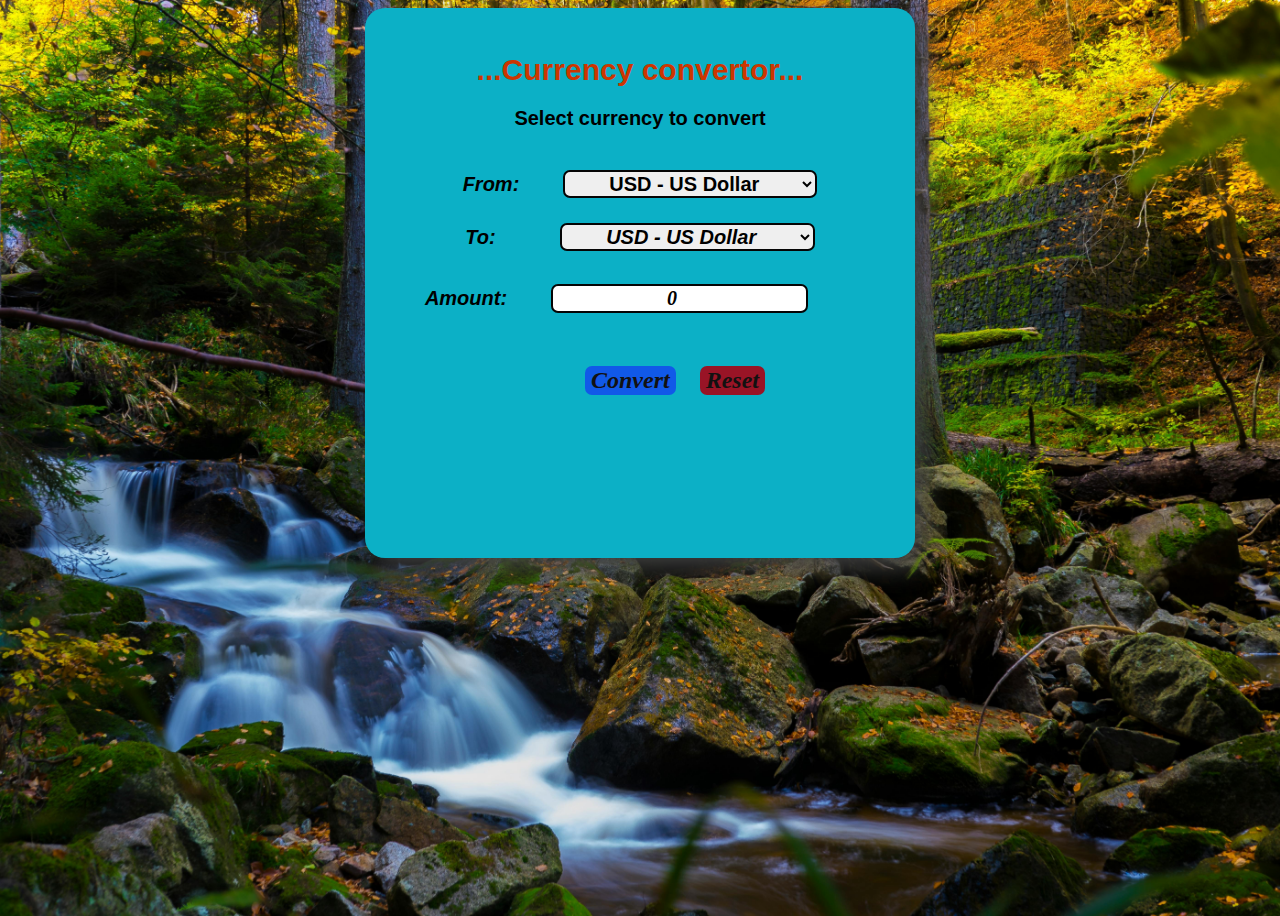
<file: Currency Convertor prject/index.html>
<!DOCTYPE html>
<html lang="en">
<head>
    <meta charset="UTF-8">
    <meta name="viewport" content="width=device-width, initial-scale=1.0">
    <title>@Collo_2543</title>
    <link rel="stylesheet" href="style.css">
</head>
<body>
       <form  id="currencyForm">
       <div class="container">
       <h1>...Currency convertor...</h1>
       <h3>Select currency to convert</h3>
        <label for="fromCurrency" id="label">From:</label>
            <select id="fromCurrency"   >
                <option value="USD">USD - US Dollar</option>
                <option value="EUR">EUR - Euro</option>
                <option value="GBP">GBP - British Pound</option>
                <option value="INR">INR - Indian Rupee</option>
                <option value="KES">KES - Kenyan Shilling</option>
                <option value="KWD">KWD - Kuwaiti Dinar</option>
                <option value="TZS">TZS - Tanzanian Shilling</option>
            </select><br>
      <label for="toCurrency" id="label">To:</label>
            <select id="toCurrency"  >
                <option value="USD">USD - US Dollar</option>
                <option value="EUR">EUR - Euro</option>
                <option value="GBP">GBP - British Pound</option>
                <option value="INR">INR - Indian Rupee</option>
                <option value="KES">KES - Kenyan Shilling</option>
                <option value="KWD">KWD - Kuwaiti Dinar</option>
                <option value="TZS">TZS - Tanzanian Shilling</option>
            </select>

       <br><br>
       <label for="number" id="label">Amount:</label>
       <input type="number" id="mynumber" value="0"><br>
       <br>
       <button  type="button" id="Convert" onclick="Conversition()">Convert</button>
       <button type="button" id="Reset" onclick="Resetform()">Reset</button>

       <p id="result"></p>
    </div>
</form>
    <script src="script.js"></script>
</body>
</html>
</file>
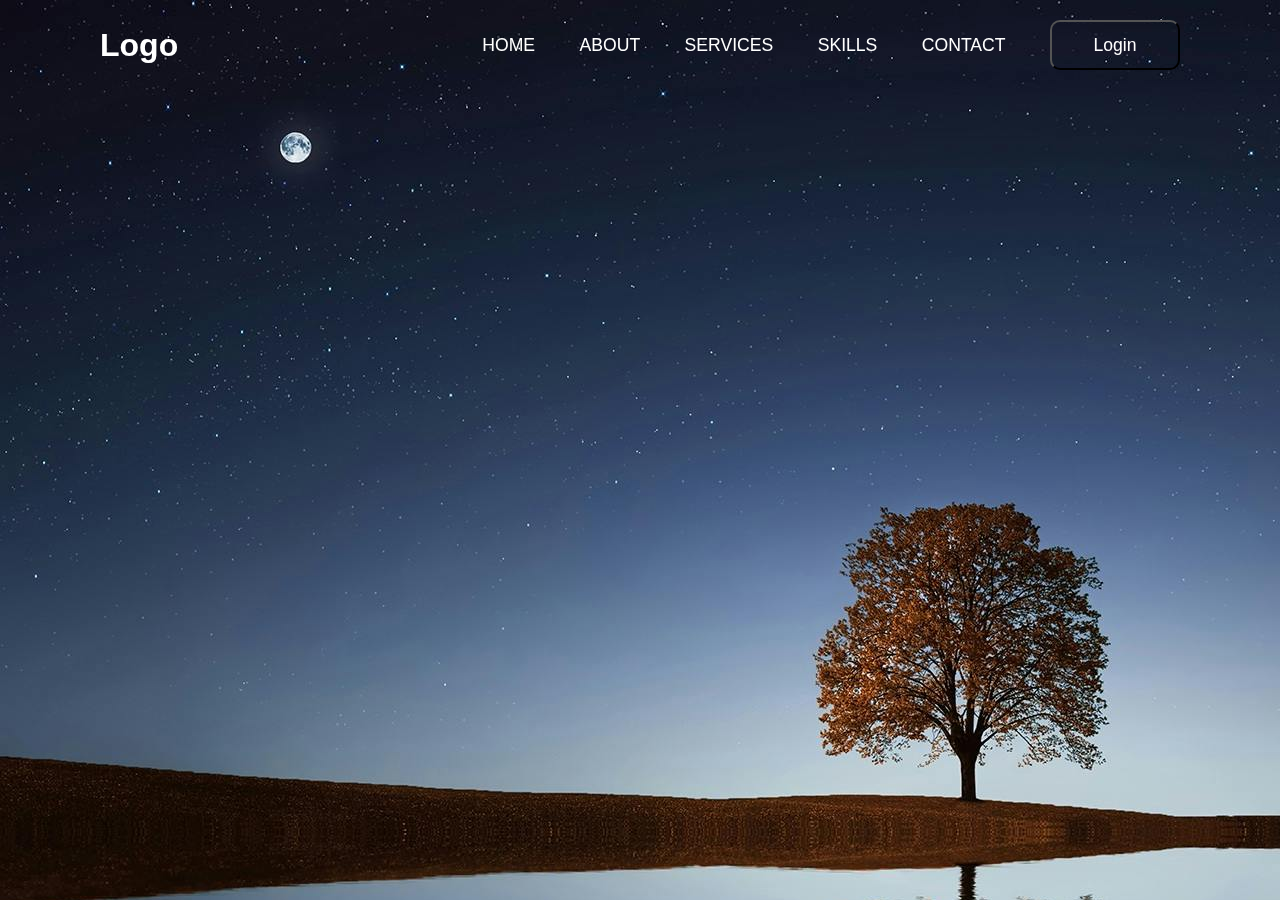
<file: LoginInterface/index.html>
<!DOCTYPE html>
<html lang="en">
<head>
    <meta charset="UTF-8">
    <meta name="viewport" content="width=device-width, initial-scale=1.0">
    <title>Login interface</title>
    <link rel="stylesheet" href="style.css">
    <link href='https://unpkg.com/boxicons@2.1.4/css/boxicons.min.css' rel='stylesheet'>
</head>
<body>
         
      <header>
        <h2 class="logo">Logo</h2>
        <nav class="navigation">
            <a href="#">HOME</a>
            <a href="#">ABOUT</a>
            <a href="#">SERVICES</a>
            <a href="#">SKILLS</a>
            <a href="#">CONTACT</a>
            <button class="btn-login">Login</button>
        </nav>
      </header>
      <!---------Login layout--------->
      <div class="wrapper">
        <span class="close-icon"><a href="#"><i class='bx bx-x' ></i></a></span>

              <div class="form-box login">
                 <h2>Login</h2>
                 <form action="#">
                    <div class="input-box">
                        <span class="icon"><i class='bx bxs-envelope' ></i></span>
                        <input type="email" required>
                        <label >Email</label>
                    </div>
                    <div class="input-box">
                        <span class="icon"><i class='bx bxs-lock-alt' ></i></span></span>
                        <input type="password" required>
                        <label >Password</label>
                    </div>
                    <div class="remember-forgot">
                     <label ><input type="checkbox">Remember me</label>
                     <a href="#">Forgot Password?</a>
                    </div>
                    <button type="submit" class="bnt">Login</button>
                    <div class="login-register">
                        <p>Don't have an account?<a href="#" class="register-link">Register</a></p>
                    </div>
                 </form>
              </div>
<!-----------register section----------->
            <div class="form-box register">
            <h2>Registration</h2>
            <form action="#">
                <div class="input-box">
                    <span class="icon"><i class='bx bxs-user-check' ></i></span>
                    <input type="username" required>
                    <label >username</label>
                </div>
                <div class="input-box">
                    <span class="icon"><i class='bx bxs-envelope' ></i></span>
                    <input type="email" required>
                    <label >Email</label>
                </div>
                <div class="input-box">
                    <span class="icon"><i class='bx bxs-lock-alt' ></i></span></span>
                    <input type="password" required>
                    <label >Password</label>
                </div>
                <div class="remember-forgot">
                <label ><input type="checkbox">I Agree to the Terms and Conditions</label>
                
                </div>
                <button type="submit" class="bnt">Register</button>
                <div class="login-register">
                    <p>Already have an account?<a href="#" class="login-link">Login</a></p>
                </div>
            </form>
</div>
      </div>


      
      <script src="script.js"></script>
</body>
</html>
</file>
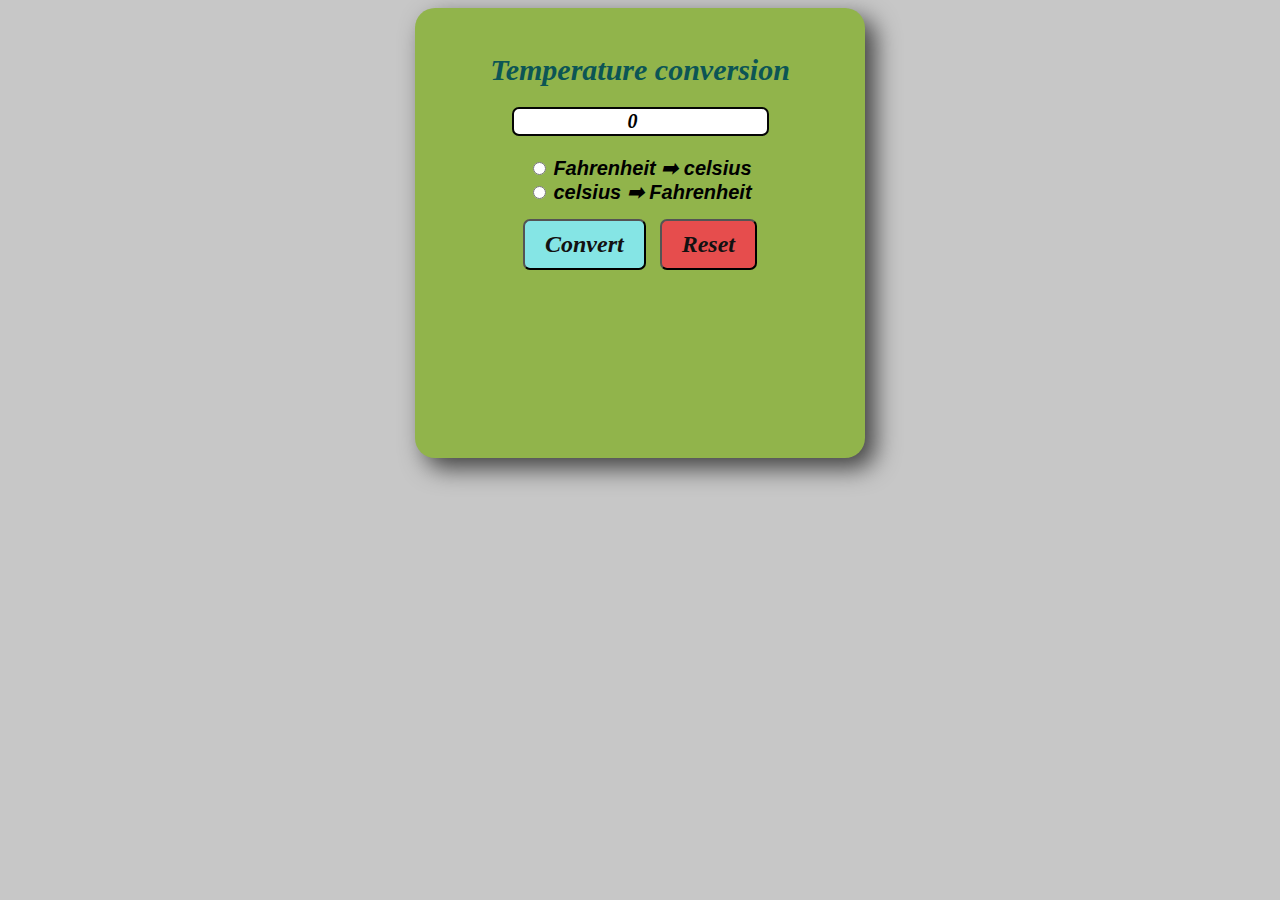
<file: Temp Convertor/index.html>
<!DOCTYPE html>
<html lang="en">
<head>
    <meta charset="UTF-8">
    <meta name="viewport" content="width=device-width, initial-scale=1.0">
    <title>@Collo_2543</title>
    <link rel="stylesheet" href="style.css">
</head>
<body>
       <form>
    
    <h1>Temperature conversion</h1>
    <input type="number" id="mytext" value="0"><br>

    <input type="radio" id="tocelsius" name="rad">
    <label for="tocelsius"  class="label">Fahrenheit ➡ celsius </label><br>

    <input type="radio" id="tofahrenheit" name="rad">
    <label for="tofahrenheit" class="label">celsius ➡ Fahrenheit</label><br>

    <button type="button" id="convert" onclick="calculate()">Convert</button>
    <button type="button" id="reset" onclick="resetForm()">Reset</button>

    
    <div id="result"></div>
</form>
       <script src="script.js"></script>
</body>
</html>
</file>
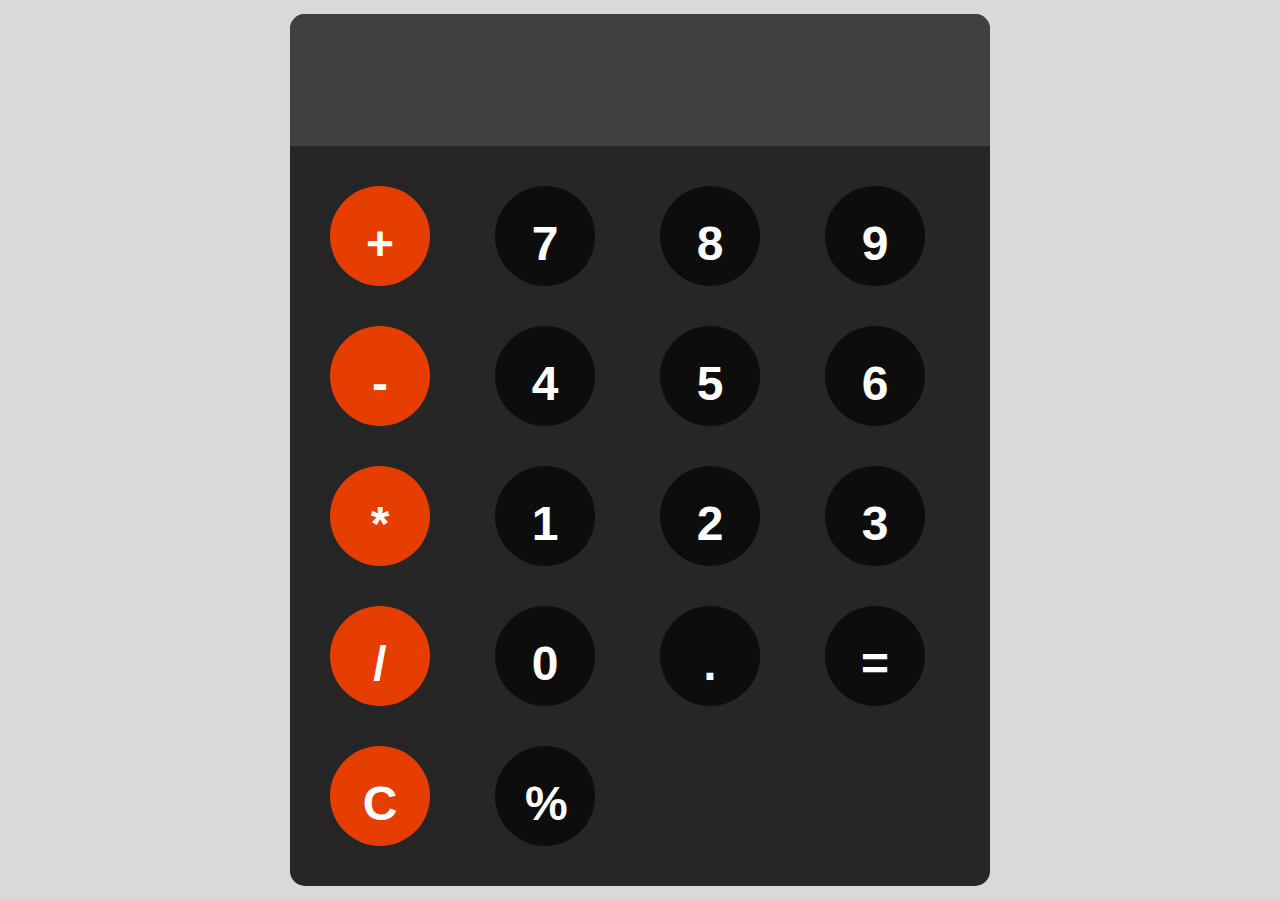
<file: simpleCalculator.htm>
<!DOCTYPE html>
<html lang="en">
<head>
    <meta charset="UTF-8">
    <meta name="viewport" content="width=device-width, initial-scale=1.0">
    <title>@Collo_2543 project</title>
    <link rel="stylesheet" href="simpleCalculator.css">
</head>
<body>
       <div id="Calculator">
           <input id="display" readonly >
           <div id="keys">
               <button id="button" onclick="appendToDisplay('+')" class="color">+</button>
               <button id="button" onclick="appendToDisplay('7')">7</button>
               <button id="button" onclick="appendToDisplay('8')">8</button>
               <button id="button" onclick="appendToDisplay('9')">9</button>
               <button id="button" onclick="appendToDisplay('-')" class="color">-</button>
               <button id="button" onclick="appendToDisplay('4')">4</button>
               <button id="button" onclick="appendToDisplay('5')">5</button>
               <button id="button" onclick="appendToDisplay('6')">6</button>
               <button id="button" onclick="appendToDisplay('*')" class="color">*</button>
               <button id="button" onclick="appendToDisplay('1')">1</button>
               <button id="button" onclick="appendToDisplay('2')">2</button>
               <button id="button" onclick="appendToDisplay('3')">3</button>
               <button id="button" onclick="appendToDisplay('/')" class="color">/</button>
               <button id="button" onclick="appendToDisplay('0')">0</button>
               <button id="button" onclick="appendToDisplay('.')">.</button>
               <button id="button" onclick="calculate('=')">=</button>
               <button id="button" onclick="ClearScreen('C')" class="color">C</button>
               <button id="button" onclick="appendToDisplay('%')">%</button>
               
           </div>
           
       </div>




    <script src="simpleCalculator.js"></script>
</body>
</html>
</file>
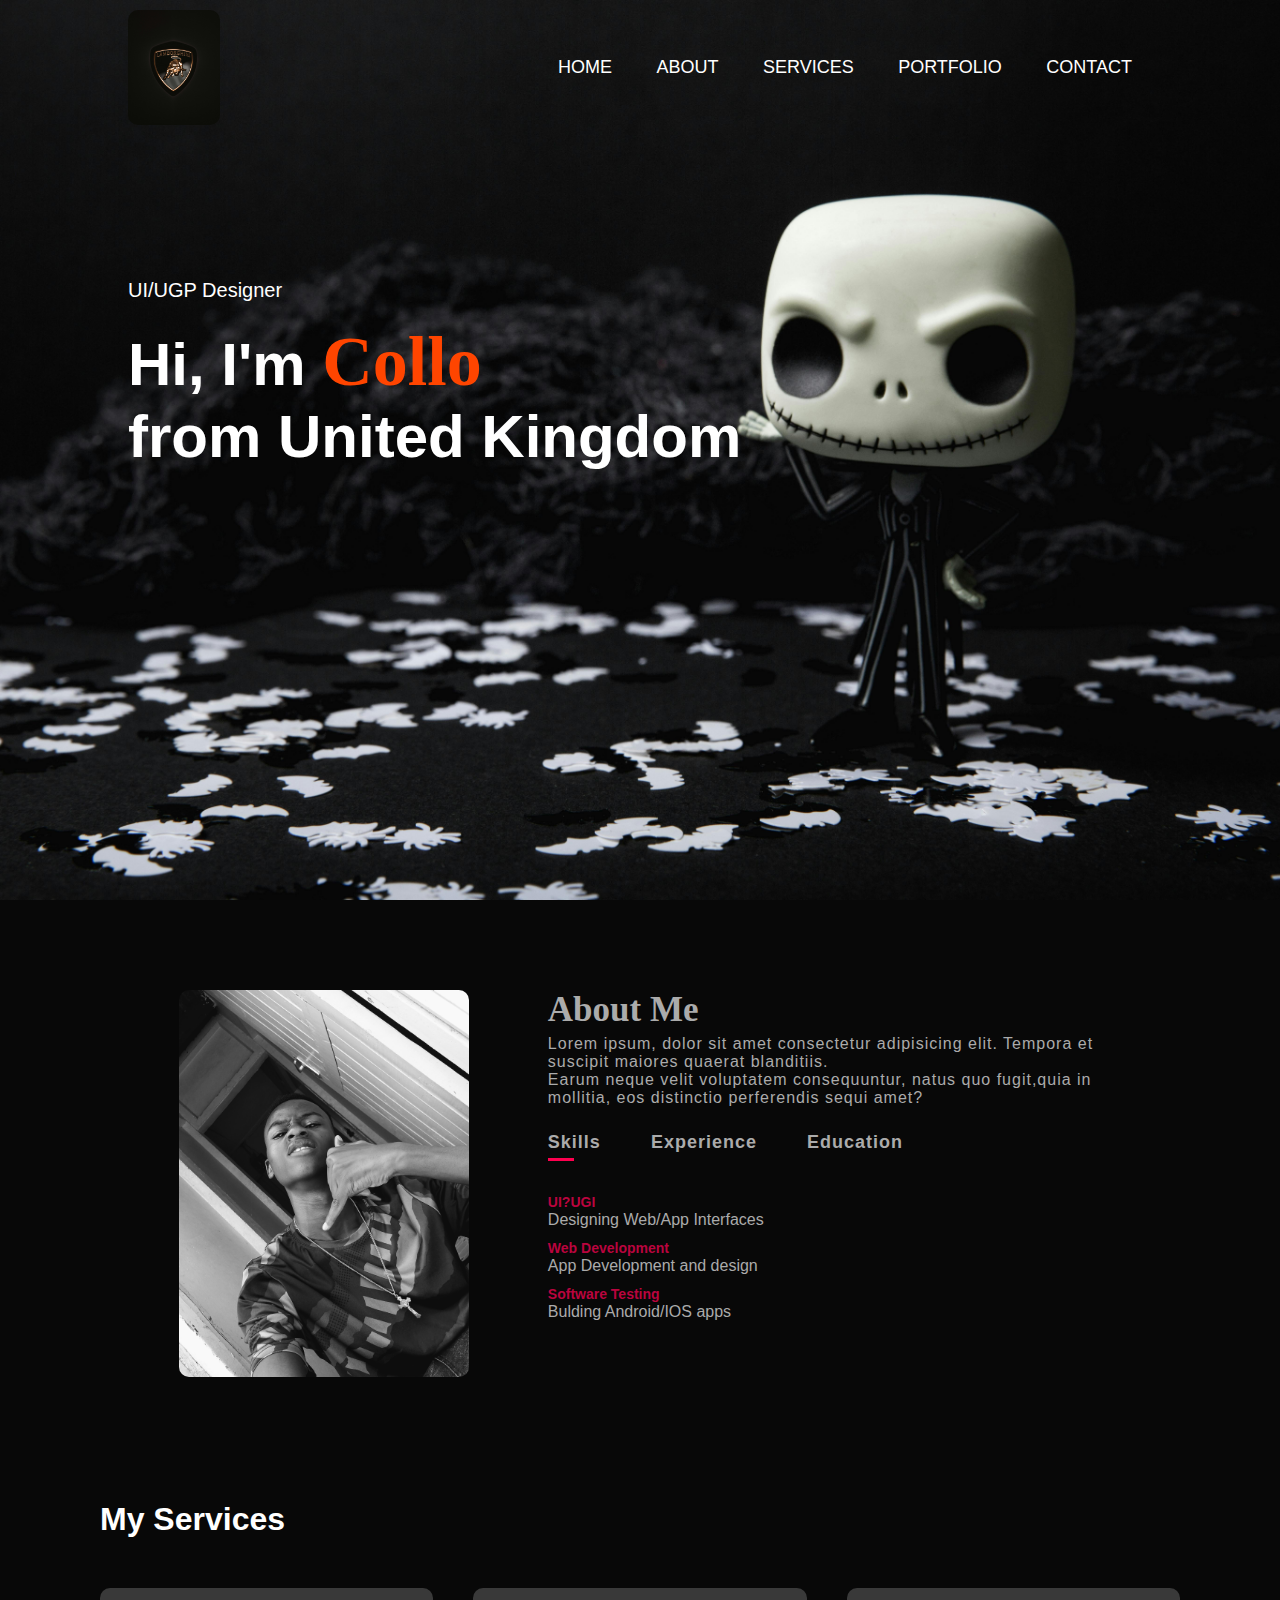
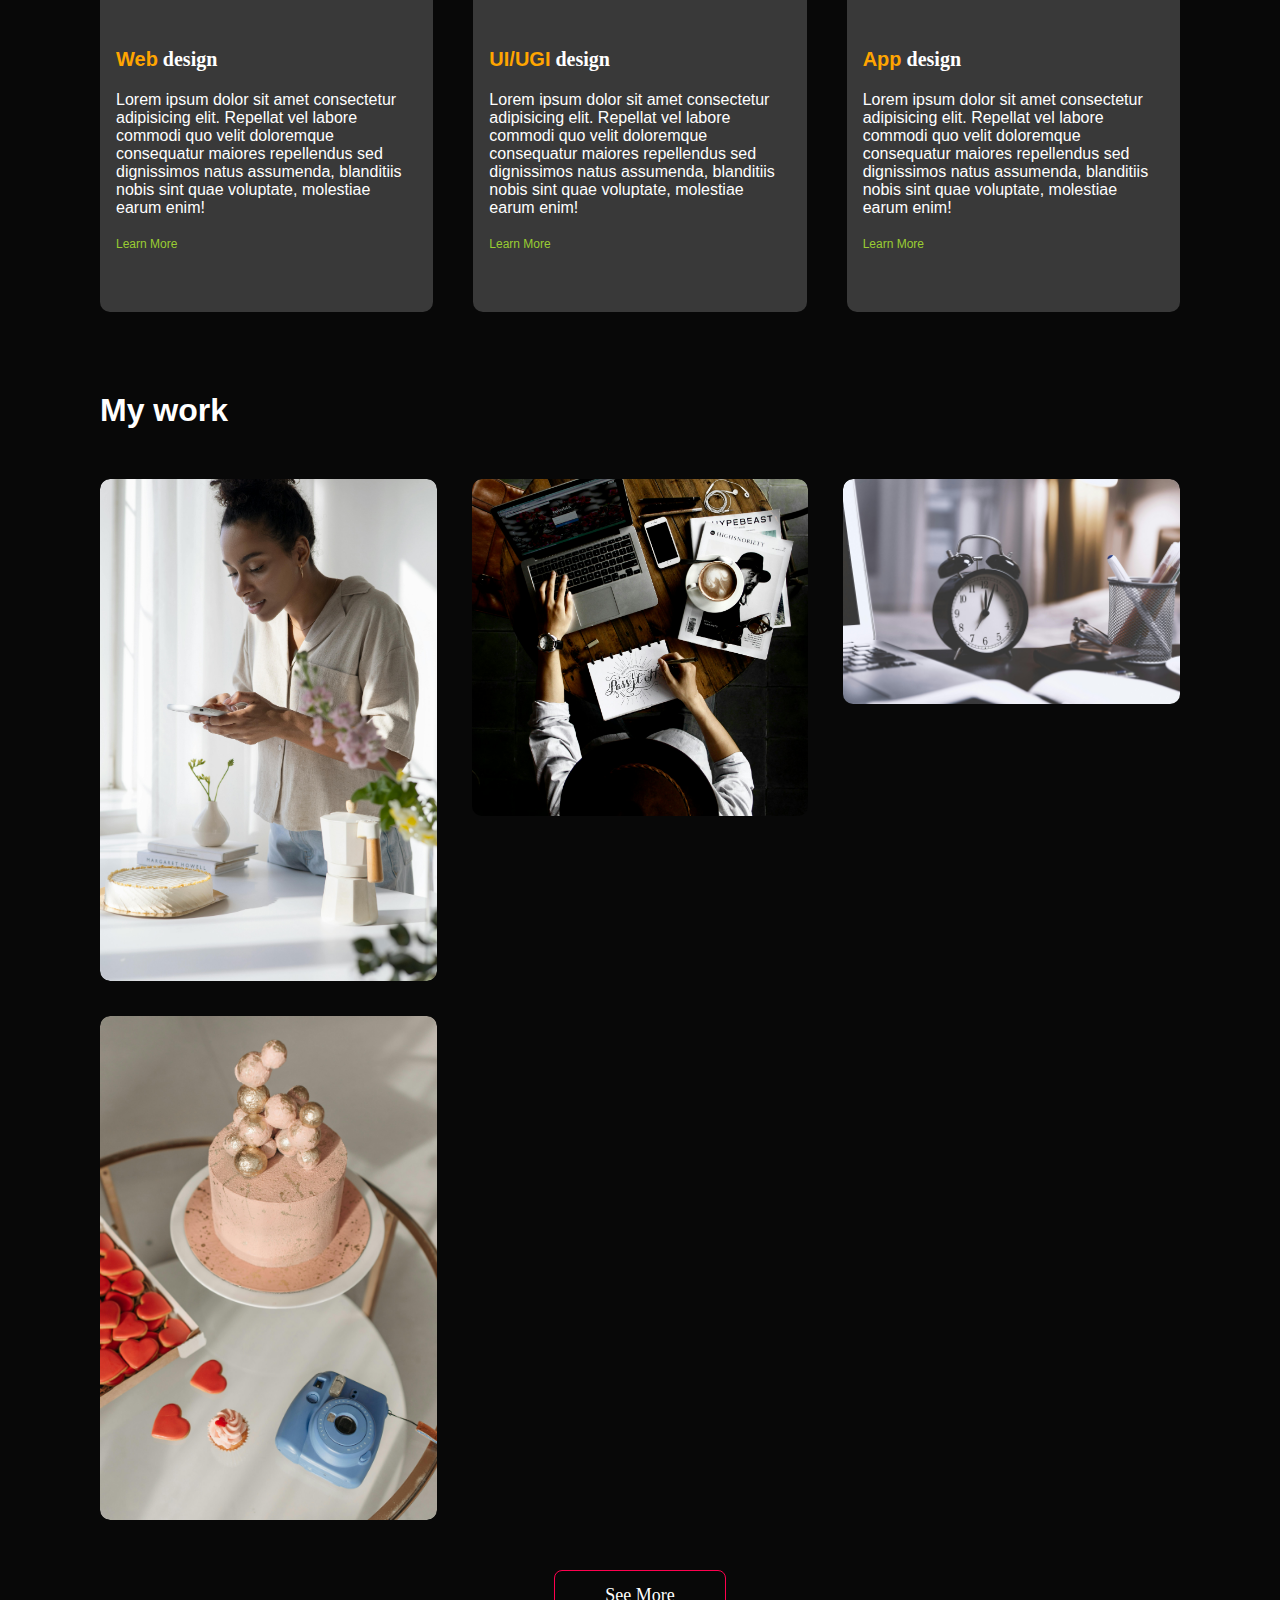
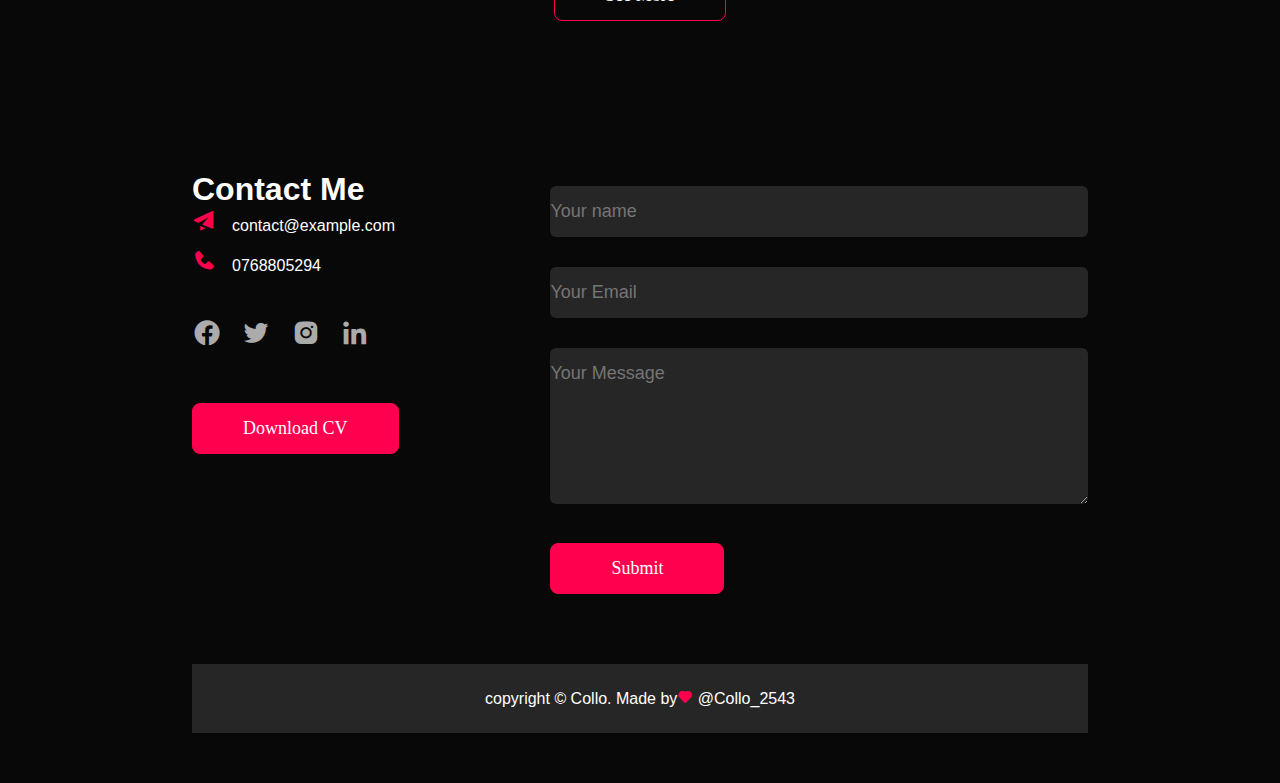
<file: WebDesignProject1/WebDesignprjct2.html>
<!DOCTYPE html>
<html lang="en">
<head>
    <meta charset="UTF-8">
    <meta name="viewport" content="width=device-width, initial-scale=1.0">
    <title>My portifolio website</title>
    <link rel="stylesheet" href="WebDesignprjct2.css">
    <link href='https://unpkg.com/boxicons@2.1.4/css/boxicons.min.css' rel='stylesheet'>
</head>
<body>
      <div class="header">
        <div class="Container">
            <nav class="navbar">
                <img src="/WebDesignProject1/pixellogo.jpg" class="logo">
                <ul id="sidemenu">
                    <li><a href="#header">HOME</a></li>
                    <li><a href="#about">ABOUT</a></li>
                    <li><a href="#services">SERVICES</a></li>
                    <li><a href="#portfolio">PORTFOLIO</a></li>
                    <li><a href="#contact">CONTACT</a></li>
                    <i class='bx bxs-x-square' onclick="closemenu()"></i>
                </ul> 
                <i class='bx bx-menu' onclick="openmenu()"></i>
               
            </nav>
            <div class="header-text">
                <p>UI/UGP Designer</p>
                <h1>Hi, I'm <span>Collo</span><br> from United Kingdom</h1>
            </div>
        </div>
      </div>  
      <!-- ABOUT SECTION-->
       <div id="about">
          <div class="about-container">
            <div class="row">
                <div class="about-col-1">
                    <img src="\WebDesignProject1\Collopic.jpg">
                </div>
                <div class="about-col-2">
                    <h1>About Me</h1>
                    <p>Lorem ipsum, dolor sit amet consectetur 
                        adipisicing elit. Tempora et suscipit maiores
                         quaerat blanditiis. <br>Earum neque velit voluptatem 
                         consequuntur, natus quo fugit,quia in mollitia, 
                         eos distinctio perferendis sequi amet?</p>

                         <div class="tab-titles">
                            <p class="tab-links active-link" onclick="opentab('skills')">Skills</p>
                            <p class="tab-links" onclick="opentab('experience')">Experience</p>
                            <p class="tab-links" onclick="opentab('education')">Education</p>
                         </div>
                         <div class="tab-contents active-tab" id="skills">
                            <ul>
                                <li><span>UI?UGI</span><br> Designing Web/App Interfaces</li>
                                <li><span>Web Development</span><br> App Development and design</li>
                                <li><span>Software Testing</span><br>Bulding Android/IOS apps</li>
                            </ul>
                         </div>
                         <div class="tab-contents" id="experience">
                            <ul>
                                <li><span>2021 - Current</span><br> UI/UGI Design Training at ET Institute.</li>
                                <li><span>2019 - 2021</span><br> Team lead at startApp KICC</li>
                                <li><span>2017 - 2019</span><br>Bulding Android/IOS apps</li>
                                <li><span>2016 - 2017</span><br>Attachment at IT & Information Tech</li>
                            </ul>
                         </div>
                         <div class="tab-contents" id="education">
                            <ul>
                                <li><span>UI?UGP</span><br> Designing Web/App Interfaces</li>
                                <li><span>Web Development</span><br> App Development and design</li>
                                <li><span>Software Testing</span><br>Bulding Android/IOS apps</li>
                            </ul>
                         </div>
                </div>
            </div>
          </div>
       </div>
      <!------------services---------->
               <div id="services">
                        <div class="services-container">
                            <h1 class="sub=title">My Services</h1>
                            <div class="services-list">
                                <div>
                                    <h2><span>Web</span> design</h2>
                                    <p>Lorem ipsum dolor sit amet consectetur adipisicing elit. 
                                        Repellat vel labore commodi quo velit doloremque consequatur maiores 
                                        repellendus sed dignissimos natus assumenda, blanditiis nobis sint quae voluptate,
                                        molestiae earum enim!</p>
                                        <a href="#">Learn More</a>
                                </div>
                                <div>
                                    <h2><span>UI/UGI</span> design</h2>
                                    <p>Lorem ipsum dolor sit amet consectetur adipisicing elit. 
                                        Repellat vel labore commodi quo velit doloremque consequatur maiores 
                                        repellendus sed dignissimos natus assumenda, blanditiis nobis sint quae voluptate,
                                        molestiae earum enim!</p>
                                        <a href="#">Learn More</a>
                                </div>
                                <div>
                                    <h2><span>App</span> design</h2>
                                    <p>Lorem ipsum dolor sit amet consectetur adipisicing elit. 
                                        Repellat vel labore commodi quo velit doloremque consequatur maiores 
                                        repellendus sed dignissimos natus assumenda, blanditiis nobis sint quae voluptate,
                                        molestiae earum enim!</p>
                                        <a href="#">Learn More</a>
                                </div>
                            </div>
                        </div>

               </div>
<!----------------portfolio section---------------->

               <div id="portfolio">
                     <div class="prtcontainer">
                        <h1 class="sub=title">My work</h1>
                           <div class="work-list">
                            <div class="work">
                                <img src="/WebDesignProject1/pexel4.jpg" >
                                   <div class="layer">
                                     <h3>Social Media App</h3>
                                     <p>The app connected you to to the talented <br> people around the world</p>
                                     <a href="#"><i class='bx bx-code-alt'></i></a><!--Add a link tag(code) form boxicon-->
                                   </div>
                            </div>
                            <div class="work">
                                <img src="/WebDesignProject1/pexel1.jpg">
                                <div class="layer">
                                    <h3>Remote Jobs App</h3>
                                    <p>The app connected you to to the talented <br> people around the world</p>
                                    <a href="#"><i class='bx bxs-crop'></i></a><!--Add a link tag (crop-alt)form boxicon-->
                                  </div>
                            </div>
                            <div class="work">
                                <img src="/WebDesignProject1/pexel3.jpg">
                                <div class="layer">
                                    <h3>Online Shopping App</h3>
                                    <p>The app connected you to to the talented <br> people around the world</p>
                                    <a href="#"><i class='bx bx-link-external'></i></a><!--Add a link tag (app-store)form boxicon-->
                                  </div>
                            </div>
                            <div class="work">  
                                <img src="/WebDesignProject1/pexel5.jpg">
                                <div class="layer">
                                    <h3>Designing App</h3>
                                    <p>The app connected you to to the talented <br> people around the world</p>
                                    <a href="#"><i class='bx bxs-quote-single-left'></i></a><!--Add a link tag form boxicon-->
                                  </div>
                            </div>
                           </div>
                           <a href="#" class="btn">See More</a>
                     </div>
               </div>
            <!--------------Contact content-------->
            <div id="contact">
                <div class="contact-container">
                    <div class="row">
                        <div class="contact-left">
                            <h1 class="sub-title">Contact Me</h1>
                             <P><i class='bx bxs-paper-plane'></i>contact@example.com</P>
                             <p><i class='bx bxs-phone'></i>0768805294</p>
                             <div class="scocial-icons">
                                <a href=""><i class='bx bxl-facebook-circle'></i></a><!--add boxicon icons fb-->
                                <a href=""><i class='bx bxl-twitter'></i></a><!--add boxicon icons X-->
                                <a href=""><i class='bx bxl-instagram-alt'></i></a><!--add boxicon icons Ig-->
                                <a href=""><i class='bx bxl-linkedin'></i></a><!--add boxicon icons linkin-->
                             </div>
                             <a href="/WebDesignProject1/file1.pdf" download class="btn btn2">Download CV</a>
                        </div>
                        <div class="contact-right">
                            <form >
                                <input type="text" name="Name" placeholder="Your name" required>
                                <input type="email" name="email" placeholder="Your Email" required>
                                <textarea name="message"rows = "6" placeholder="Your Message"></textarea>
                                <button type="submit" class="btn btn2">Submit</button>
                            </form>
                        </div>
                    </div>
                </div>
                <div class="copyright">
                    <p>copyright © Collo. Made by<i class='bx bxs-heart'></i> @Collo_2543</p>
                </div>
            </div>
          
       <script>
        const tablinks = document.getElementsByClassName("tab-links");
        const tabcontents = document.getElementsByClassName("tab-contents");

        function opentab(tabname){
            for(tablink of tablinks){
                tablink.classList.remove("active-link");
            }
            for(tabcontent of tabcontents){  
                tabcontent.classList.remove("active-tab")
            }
            event.currentTarget.classList.add("active-link");
            document.getElementById(tabname).classList.add("active-tab");
        }
       </script>
       <script>
        var sidemenu = document.getElementById("sidemenu");

        function openmenu(){
            sidemenu.style.right = 0;
        }
        function closemenu(){
            sidemenu.style.right ='-200px';
        }
       </script>
</body>
</html>
</file>
<file: Currency Convertor prject/style.css>
form{

    text-align: center;
    max-width: 500px;
    background-color: hsl(187, 89%, 41%);
    margin: auto;
    padding: 25px;
    box-shadow: 10px 10px 25px hsl(0, 0%, 25%);
    border-radius: 20px;
    min-height: 500px;
    overflow: hidden;
}
body{
    min-height: 100vh;
    background-image: url('pexels-fabianreitmeier-707915.jpg');
    background-position: center;
    background-size: cover;

}
h1{
    font-size: 30px;
    font-style: normal;
    font-family: Verdana, sans-serif;
    font-weight: bold;
    color: hsl(16, 100%, 40%);
}
h3{
    font-size: 20px;
    font-style: normal;
    font-family: Verdana, sans-serif;
    font-weight: bold;
}
#label{
    font-size: 20px;
    font-style: italic;
    font-family: Verdana, sans-serif;
    font-weight: bold;
    margin-right:40px;
}
#fromCurrency{
    font-size: 20px;
    text-align: center;
    font-family: Verdana, sans-serif;
    font-style:normal;
    border: 2px solid hsl(0, 0%, 2%) ;
    border-radius: 7px;
    font-weight: bold;
    margin-bottom: 25px;
    margin-top: 20px;

}
#toCurrency{
    font-size: 20px;
    text-align: center;
    font-family: Verdana, sans-serif;
    font-style:italic;
    border: 2px solid hsl(0, 0%, 2%) ;
    border-radius: 7px;
    font-weight: bold;
    margin-left: 20px;
}
#mynumber{
    font-size: 20px;
    margin-bottom: 20px;
    text-align: center;
    font-family: mv boli;
    font-style:italic;
    border: 2px solid hsl(0, 0%, 2%) ;
    border-radius: 7px;
    font-weight: bold;
   margin-top:15px;
   margin-right: 47px;
}
#Convert{
    font-size: 24px;
     padding: 10,20px;
     background-color: hsl(220, 86%, 49%);
     color: hsl(0, 3%, 7%);
     border-radius: 7px;
     font-family: mv boli;
    font-style:italic;
    margin-top:  15px ;
    cursor: pointer;
    font-weight: bold;
    margin-left: 70px;
    border: none;
    transition: .4s ease;

}
#Convert:hover{
    background-color: hsl(22, 80%, 34%);
}
#Convert:active{
    background-color: hsl(195, 25%, 74%);
}

#Reset{
    font-size: 24px;
     padding: 10,20px;
     background-color: hsl(352, 77%, 34%);
     color: hsl(0, 3%, 7%);
     border-radius: 7px;
     font-family: mv boli;
    font-style:italic;
    margin-top:  15px ;
    cursor: pointer;
    font-weight: bold;
    margin-left: 20px;
    border: none;
    transition: .4s ease;
}
#Reset:hover{
    background-color: hsl(76, 80%, 44%);
}
#Reset:active{
    background-color: hsl(195, 25%, 94%);
}
#result{
    font-family: Verdana, sans-serif;
    font-style:normal;
    font-size: 28px;
    color: hsl(0, 0%, 0%);
    font-weight: bold;

}
</file>
<file: LoginInterface/style.css>
*{
  margin:0;
  padding: 0;
  box-sizing: border-box;
  font-family: sans-serif, 'poppins';
}
body{
    display: flex;
    justify-content: center;
    align-items: center;
    min-height: 100vh;
    background: url('background.jpg');
}
header{
    position: fixed;
    top: 0;
    left: 0;
    width: 100%;
    padding: 20px 100px;
    display: flex;
    justify-content: space-between;
    align-items: center;
    z-index: 99;
}
.logo{
    font-size: 2em;
    color: #fff;
    user-select: none;
}
.navigation a{
    position: relative;
    font-size: 1.1em;
    color: #fff;
    text-decoration: none;
    font-weight: 500;
    margin-left: 40px;
}
.navigation a::after{
    content: '';
    position: absolute;
    left: 0;
    bottom: -6px;
    width: 100%;
    height: 3px;
    background: orangered;
    border-radius: 5px;
    transform-origin: right;
    transform: scaleX(0);
    transition: transform .4s ease;
}
.navigation a:hover::after{
    transform-origin: left;
    transform: scaleX(1);
}
.navigation .btn-login{
    width: 130px;
    height: 50px;
    background: transparent;
    border: 2px soli #fff;
    outline: none;
    border-radius: 10px;
    cursor: pointer;
    font-size: 1.1em;
    color: #fff;
    font-weight: 500;
    margin-left: 40px;
    transition: background-color .5s ease;
}
.navigation .btn-login:hover{
    background: #fff;
    color: #162938;
}
.wrapper{
    position: relative;
    width: 400px;
    height: 440px;
    background: transparent;
    border: 2px solid rgba(255,255,255,.5);
    border-radius: 20px;
    backdrop-filter: blur(20px);
    box-shadow: 0 0 40px rgba(0,0,0,1);
    display: flex;
    justify-content: center;
    align-items: center;
    transform: scale(0);/* to hide the entire list*/
    overflow: hidden;
    transition: transform .3s ease, opacity 0.3s ease,height .2s ease;

}
.wrapper.active-popup{
    transform: scale(1);
}
.wrapper.active-iconclose {
    transform: scale(0);
    opacity: 0; 
}
.wrapper.active{
    height: 520px;
}
.wrapper .form-box{
    width: 100%;
    padding: 40px;
}
.wrapper .form-box.login{ 
    transition: transform .5s ease;
    transform: translateX(0);
}
.wrapper.active .form-box.login{
  transition: none;
  transform: translateX(-400px);
}

.wrapper .form-box.register{
    position: absolute;
    transition: none;
    transform: translateX(400px);
}
.wrapper.active .form-box.register{ 
    transition: transform .5s ease;
    transform: translateX(0);
}

.wrapper .close-icon a i{
         position:absolute;
         top: 0;
         right: 0;
         width: 45px;
         height: 45px;
         font-size: 2em;
         color: #fff;
         display: flex;
         justify-content: center;
         align-items: center;
         border-bottom-left-radius: 20px; 
         cursor: pointer;
         z-index: 1;
}
.form-box h2{
    font-size: 2em;
    color: #5da3d9;
    text-align: center;
    font-weight: 500;
}
.input-box{
    position: relative;
    width: 100%;
    height: 50px;
    border-bottom: 2px solid #5da3d9 ;
    margin: 30px 0;
}
.input-box label{
    position:absolute;
    top: 50%;
    left: 5px;
    transform: translateY(-50%);
    font-size: 1em;
    color:#5da3d9 ;
    font-weight: 500;
    pointer-events: none;
    transition: .5s ;
}
 .input-box input:focus~label, 
 .input-box input:valid~label{
        top: -5px; 
 }
.input-box input{
    width: 100%;
    height: 100%;
    background: transparent;
    border: none;
    outline: none;
    font-size: 1em;
    color:#5da3d9 ;
    font-weight: 600; 
    padding: 0 35px 0 5px;
}
.input-box .icon{
    position: absolute;
    right: 8px;
    font-size: 1.2em;
    color: #5da3d9;
    line-height: 57px;
}
.remember-forgot{
    font-size: .9em;
    color: #5da3d9;
    font-weight: bold;
    margin: -15px 0 15px;
    display: flex;
    justify-content: space-between;
}
.remember-forgot label input{
    accent-color: #162938;
    margin-right: 3px;
}
.remember-forgot a{
    color:rgb(12, 218, 218);
    text-decoration: none;
}
.remember-forgot a:hover{
    text-decoration: underline;
}
.bnt{
    width: 100%;
    height: 45px;
    background: #162938;
    border: none;
    outline: none;
    border-radius: 10px;
    cursor: pointer;
    font-size: 1em;
    color: #fff;
    font-weight: 500;
    transition: .4s;
}
.bnt:active{
    color: orangered;
}
.login-register{
     font-size: .9em;
     color: #5da3d9;
     text-align: center;
     font-weight: 500;
     margin: 25px 0 10px;
}
.login-register p a{
    color:rgb(12, 218, 218);
    text-decoration: none;
    font-weight: bold;
    margin-left: 5px;
}
.login-register p a:hover{
    text-decoration: underline;
}
</file>
<file: Temp Convertor/style.css>
form{

    text-align: center;
    max-width: 400px;
   /* background-color: rgb(240, 238, 238);*/
   background-color: hsl(80, 41%, 50%);
    margin: auto;
    padding: 25px;
    box-shadow: 10px 10px 25px hsl(0, 0%, 25%);
    border-radius: 20px;
    height: 400px;
}
body{
    background-color: hwb(0 78% 22%);


}
.label{
    font-size: 20px;
    font-style: italic;
    font-family: Verdana, sans-serif;
    font-weight: bold;
}
#mytext{
    font-size: 20px;
    margin-bottom: 20px;
    text-align: center;
    font-family: mv boli;
    font-style:italic;
    border: 2px solid hsl(0, 0%, 2%) ;
    border-radius: 7px;
    font-weight: bold;

}
#convert{
     font-size: 24px;
     padding: 10px 20px;
     background-color: hsl(180, 65%, 71%);
     color: hsl(0, 3%, 7%);
     border-radius: 7px;
     font-family: mv boli;
    font-style:italic;
    margin-top:  15px ;
    cursor: pointer;
    font-weight: bold;
    transition: .5s ease-in-out;

}
#reset{
    font-size: 24px;
    padding: 10px 20px;
    background-color: hsl(0, 75%, 60%);
    color: hsl(0, 3%, 7%);
    border-radius: 7px;
    font-family: mv boli;
    font-style: italic;
    margin-top: 15px;
    cursor: pointer;
    font-weight: bold;
    margin-left: 10px;
    transition: .5s ease-in-out;

}
#convert:hover{
    background-color: hsl(180, 65%, 42%);
}
#convert:active{
    background-color: hsl(16, 100%, 50%);
}
#reset:hover{
    background-color: hsl(0, 75%, 40%);
}
#reset:active{
    background-color: hsl(180, 65%, 32%);
}
h1{
    color: hsl(180, 75%, 19%);
    font-family: mv boli;
    font-style:italic;
    font-size: 30px;
}
#result{
    font-family: mv boli;
    font-style:italic;
    font-size: 28px;
    color: hsl(0, 75%, 53%);
    font-weight: bold;
    margin-top: 30px;

}
</file>
<file: simpleCalculator.css>
body{
    margin: 0;
    display: flex;
    justify-content: center;
    align-items: center;
    height: 100vh;
    background: hsl(0, 0%, 85%);
}

#Calculator{
    font-family: Arial, sans-serif;
    background: hsl(0, 0%, 15%);
    border-radius: 15px;
    max-width: 500;
    overflow: hidden;
    width: 700px;
    
}
#display{
    width: 100%;
    padding: 20px;
    font-size: 5em;
    text-align: left;
    border: none;
    background: hsl(0, 0%, 25%);
    color: #fff;
}
#keys{
    display: grid;
    grid-template-columns: repeat(4,1fr);
    gap: 10px;
    padding: 25px;  
}
button{
    padding: 30px;
    margin: 15px;
    font-size: 3em;
    font-weight: 600;
    text-align: center;
    border-radius: 50%;
    height: 100px;
    width: 100px;
    border: none;
    background-color: hsl(0, 0%, 5%);
    color: #fff;
    cursor: pointer;
    transition: background-color .5s ease;
}
button:hover{
    background-color: hsl(0, 0%, 20%);
}
button:active{
    background-color: hsl(0, 0%, 45%);
}
.color{
    background-color: hsl(16, 100%, 45%);
}
.color:hover{
    background-color: hsl(16, 100%, 35%); 
}
.color:active{
    background-color: hsl(16, 100%, 70%);
}
</file>
<file: WebDesignProject1/WebDesignprjct2.css>
*{
    padding: 0;
    margin: 0;
    font-family: 'Poppins',sans-serif;
    box-sizing: border-box;
}
html{
    scroll-behavior:smooth;
}
body{
    background: #080808;
    color: #fff;
}
.header{
    width: 100%;
    height: 100vh;
    background-image:url('/WebDesignProject1/pexels-ifreestock-619419.jpg');
    background-size: cover;
    background-position: center;
}
.Container{
    padding: 10px 10%;

}
.navbar{
    display: flex;
    justify-content: space-between;
    align-items: center;
    flex-wrap: wrap;
    cursor: pointer;
    
}
.logo{
    width: 9%;
    height: 9%;
    border-radius: 10px;
}
.navbar ul li{
    display: inline-block;
    margin: 10px 20px;
    list-style: none;
}
.navbar ul li a{
    text-decoration: none;
    color: #fff;
    font-size: 18px;
    position: relative;
}
.navbar ul li a::after{
    content: '';
    width: 0;
    height: 3px;
    background: #ff004f;
    position: absolute;
    left: 0;
    bottom: -6px;  
    transition: .3s ease-in-out;
}.navbar ul li a:hover::after{
    width: 100%;
}
.header-text{
    margin-top:15%;
    font-size: 20px;
}
.header-text h1{ 
    margin-top: 20px;
    font-size: 60px;
}
.header-text span{
    font-weight: bold;
    font-style: normal;
    font-family: mv boli;
    font-size: 70px;
    color: orangered;
}

/* ....About section....*/
#about{
    padding:80px 0;
    color:#ababab;
    
}
.about-container{
    margin: 10px 14%;
}
 .row{
    display: flex;
    justify-content: space-between;
    flex-wrap: wrap;
}
.about-col-1{
    flex-basis: 35%;
}
.about-col-1 img{
    border-radius: 10px;
    width: 90%;
    border-radius: 10px;
}
.about-col-2{
    flex-basis: 60%; 
}
.about-col-2 h1{
font-size: 35px;
font-family: mv boli;
font-weight: bold;
font-style: normal;
}
.about-col-2 p{
    font-size: 16px;
    font-weight: 400;
    letter-spacing: 1px;
    padding-top: 5px;
}
.tab-titles{
    display: flex;
    margin: 20px 0 40px;
}
.tab-titles .tab-links{
   margin-right: 50px;
   font-size: 18px;
   font-weight:bold;
   cursor: pointer;
   position: relative;
}
.tab-links::after{
    content: '';
    width: 0;
    background: #ff004f;
    height: 3px; 
    position: absolute;
    left: 0;
    bottom: -8px;
    transition: .4s;
}
.tab-links.active-link::after{
      width: 50%;
}
.tab-contents ul li{
    list-style: none;
    margin: 10px 0;
}
.tab-contents ul li span{
    color: #ba043e;
    font-size: 14px;
    font-weight: bold;
   
}
.tab-contents{
    display:none ;
}
.tab-contents.active-tab{
    display: block;
}

/*........Services...........*/
#services{
    padding:30px 100px;
}
.services-list{
    display: grid;
    grid-template-columns: repeat(auto-fit, minmax(250px, 1fr));
    grid-gap: 40px;
    margin-top: 50px;
}
.services-list div{
    background: #393939;
    border-radius: 10px;
    padding: 60px 16px;
    font-weight: 300;
    transition: background 0.5s ease,transform 0.5s;
}
.services-list div h2{
    margin-bottom: 20px;
    font-size: 20px;
    font-weight: bold;
    font-family: mv boli;
    font-style: normal;
}
.services-list div h2 span{
     color: orange;
}
.services-list div a{
    margin-top: 20px;
    text-decoration: none;
    color: yellowgreen;
    font-size: 12px;
    display: inline-block;
}
.services-list div:hover{
    background: #ff004f;
    transform:translatey(-13px);
    
}
/*-------------portfolio---------------*/
#portfolio{
    padding: 50px 100px;
}
.work-list{
    display: grid;
    grid-template-columns: repeat(auto-fit, minmax(250px, 1fr));
    grid-gap: 35px;
    margin-top: 50px;
}
.work{
    border-radius: 10px;
    position: relative;
    overflow: hidden;
   
}
.work img{
    border-radius: 10px;
    width: 100%;
    display: block; 
    transition: transform 0.5s;
}
.layer{
    width: 100%;
    height: 0;
    background: linear-gradient(rgba(0,0,0,0.8),#ff004f);
    border-radius: 10px;
    position:absolute;
    left: 0;
    bottom: 0;
    overflow:hidden;
    display: flex;
    align-items: center;
    justify-content: center;
    flex-direction: column;
    padding: 0 40px;
    text-align: center;
    font-size: 14px;
    transition:height .5s; 

}
.layer h3{
    font-weight: bold;
    margin-bottom: 20px;
    font-family: mv boli;
    font-size: 20px;
}
.layer a{
    margin-top: 20px;
    color: #FF004F;
    text-decoration: none;
    font-size: 18px;
    line-height: 60px;
    background: #fff;
    width: 60px;
    height: 60px;
    border-radius: 50%;
    text-align: center;
    
}

.work:hover img{
    transform:scale(1.1);
    cursor: pointer; 
    
}
.work:hover .layer{
    height:100%;
     
}
.btn{
    display: block;
    margin: 50px auto;
    width: fit-content;
    border: 1px solid #ff004f;
    padding: 14px 50px;
    border-radius: 8px;
    color: #fff;
    text-decoration: none;
    cursor: pointer;
    transition: .4s ease-in-out;
    font-weight: 500;
    font-style: normal;
    font-family: mv boli;
    font-size: 18px;
}
.btn:hover{
    background: #ff004f;
    
}
/*---------Contact--------------*/
#contact{
    padding: 50px 15%; 
}
.contact-left{
    flex-basis: 35%;
}
.contact-right{
  flex-basis: 60%;
}
.contact-left p i{
     color: #ff004f;
     margin-right: 15px;
     font-size: 25px;
     padding-bottom: 15px;
}
.scocial-icons{
    margin-top: 30px;
}
.scocial-icons a{
    text-decoration: none;
    font-size: 30px;
    margin-right: 15px;
    color: #ababab;
    display: inline-block;
    transition: transform .4s;
}
.scocial-icons a:hover{
    color: #ff004f;
    transform: translate(-6px);
}
.btn.btn2{
     display: inline-block;
     background: #ff004f;
}
.contact-right form{
    width: 100%;
}
form input,form textarea{
    width: 100%;
    border: 0;
    outline: none;
    background: #262626;
    padding: 15px 0;
    margin: 15px 0;
    color: #fff;
    font-size: 18px;
    border-radius: 6px;

}
form .btn2{
    padding: 14px 60px;
    font-size: 18px;
    margin-top: 20px;
    cursor: pointer;
    
}
.copyright{
    width: 100%;
    text-align: center;
    padding: 25px 0;
    background: #262626;
    font-weight: 300;
    margin-top: 20px;
}
.copyright p i{
    color: #ff004f;
}
/*------------CSS for small Screen------*/

.navbar .bx
{
    display: none;
}

@media only screen and (max-width: 600px){
  #header{
    background-image:url('/WebDesignProject1/pexels-ifreestock-619419.jpg');
  }
  .header-text{
        margin-top: 100%;
        font-size:16px ;
  }
  .header-text h1{
    font-size: 30px;
  }
  .navbar .bx{
         display: block;
         font-size: 25px;
}
  .navbar ul{
    background:#ff004f ;
    position: fixed;
    top: 0;
    right: -200px; 
    width: 200px;
    height: 100vh;
    padding-top: 50px;
    z-index: 2;
    transition: right .5s;

  }
  .navbar ul li{
    display: block;
    margin: 25px;
  }
  nav ul .bx{
     position: absolute;
     top: 25px;
     left: 25px;
     cursor: pointer;
  }
  .about-col-2 h1{
    font-size: 25px;
  }
  .about-col-1, .about-col-2{
    flex-basis:100%;
  }
  .about-col-1 img{
     margin-bottom:30px;
  }
  .about-col-2 p{
      font-size: 14px;
  }
  .tab-titles .tab-links{
         font-size: 14px;
         margin: 0 15px;
  }
 .contact-left, .contact-right{
    flex-basis: 100%;
 }
 .copyright p{
    font-size: 14px;
 }
}
</file>
